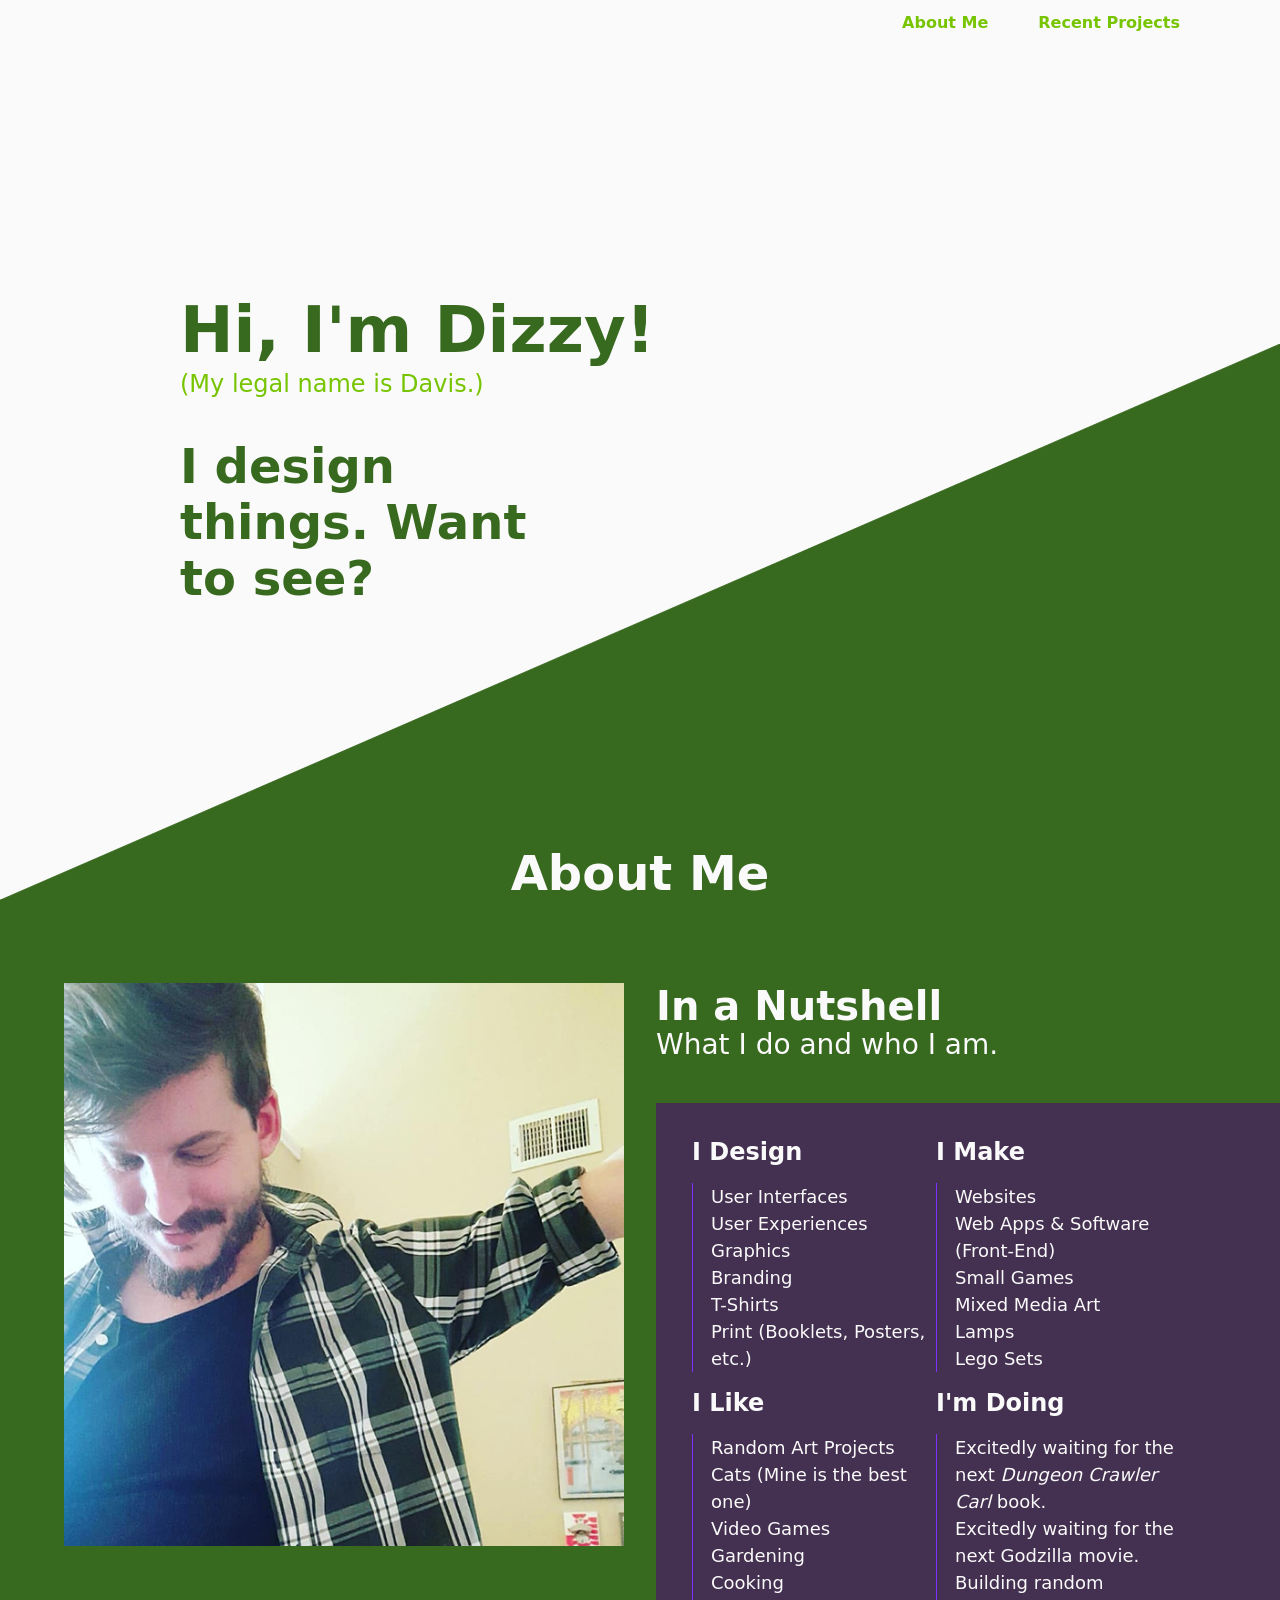
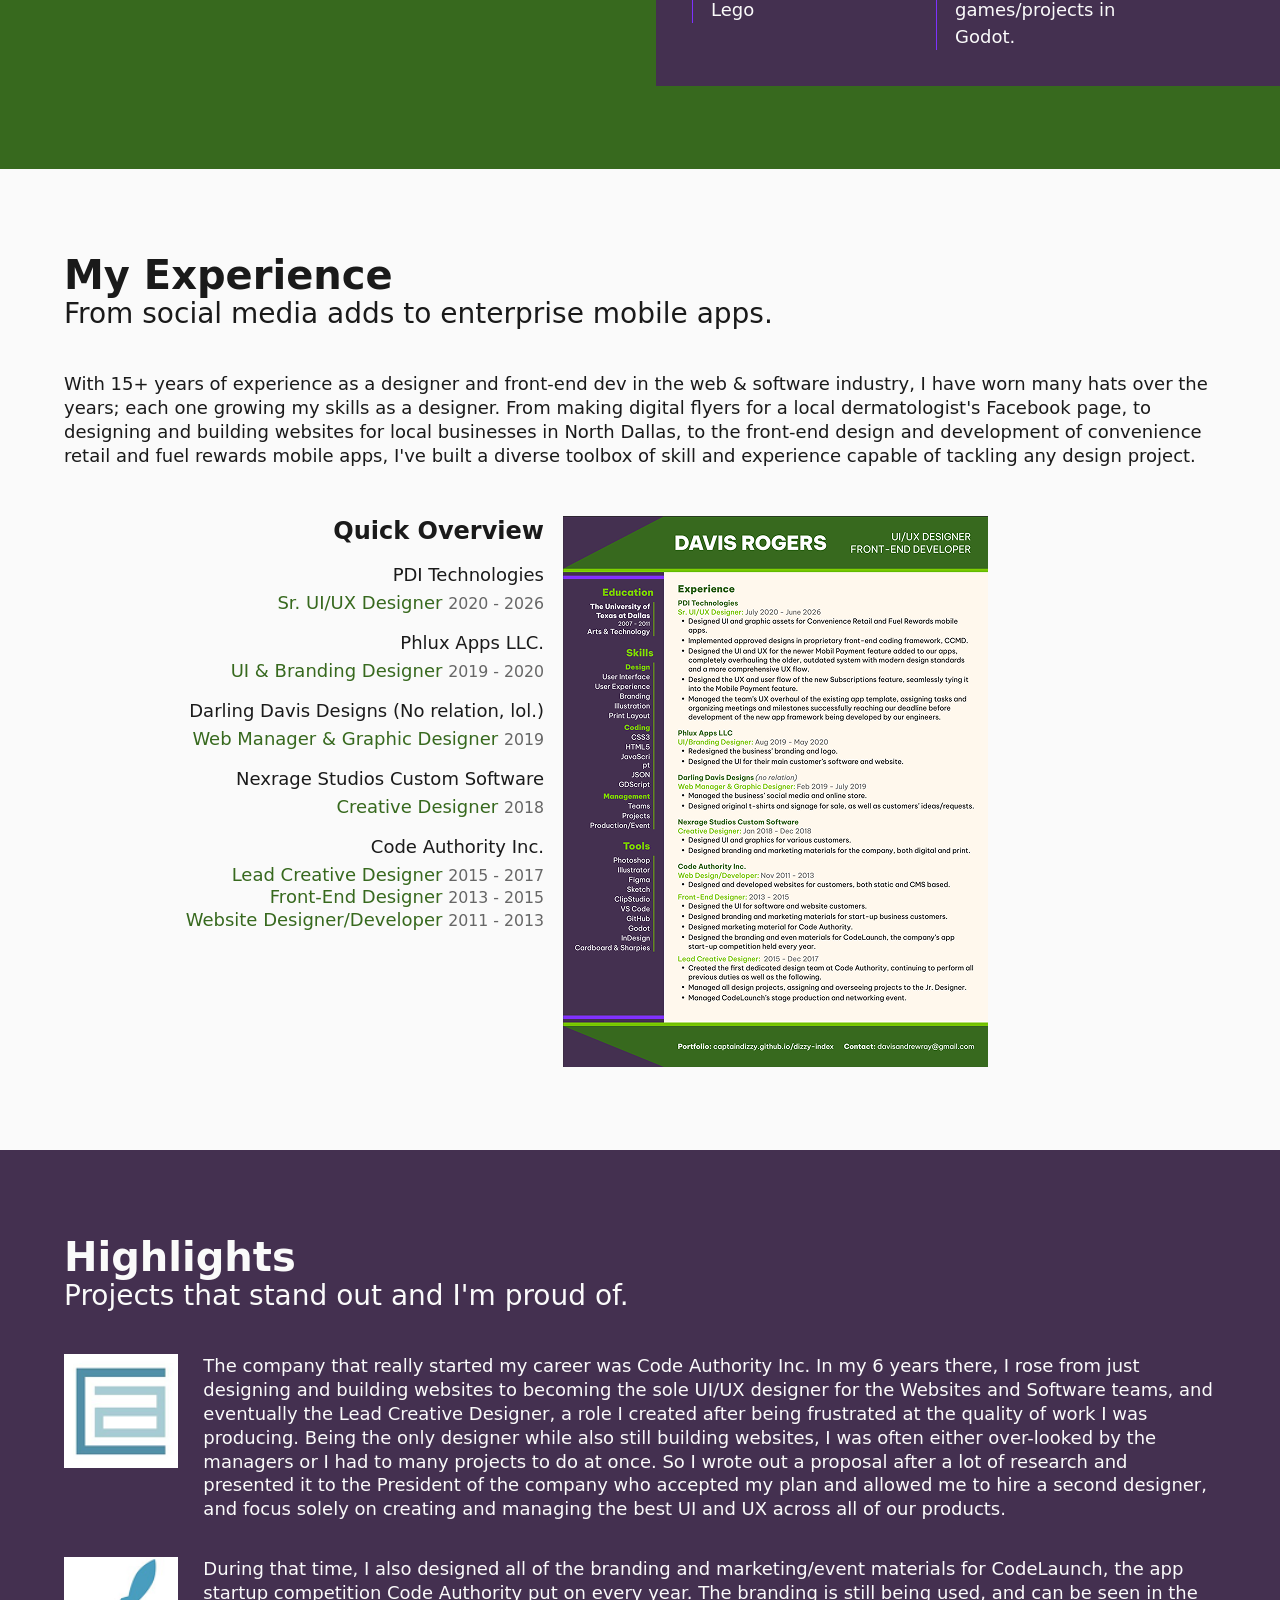
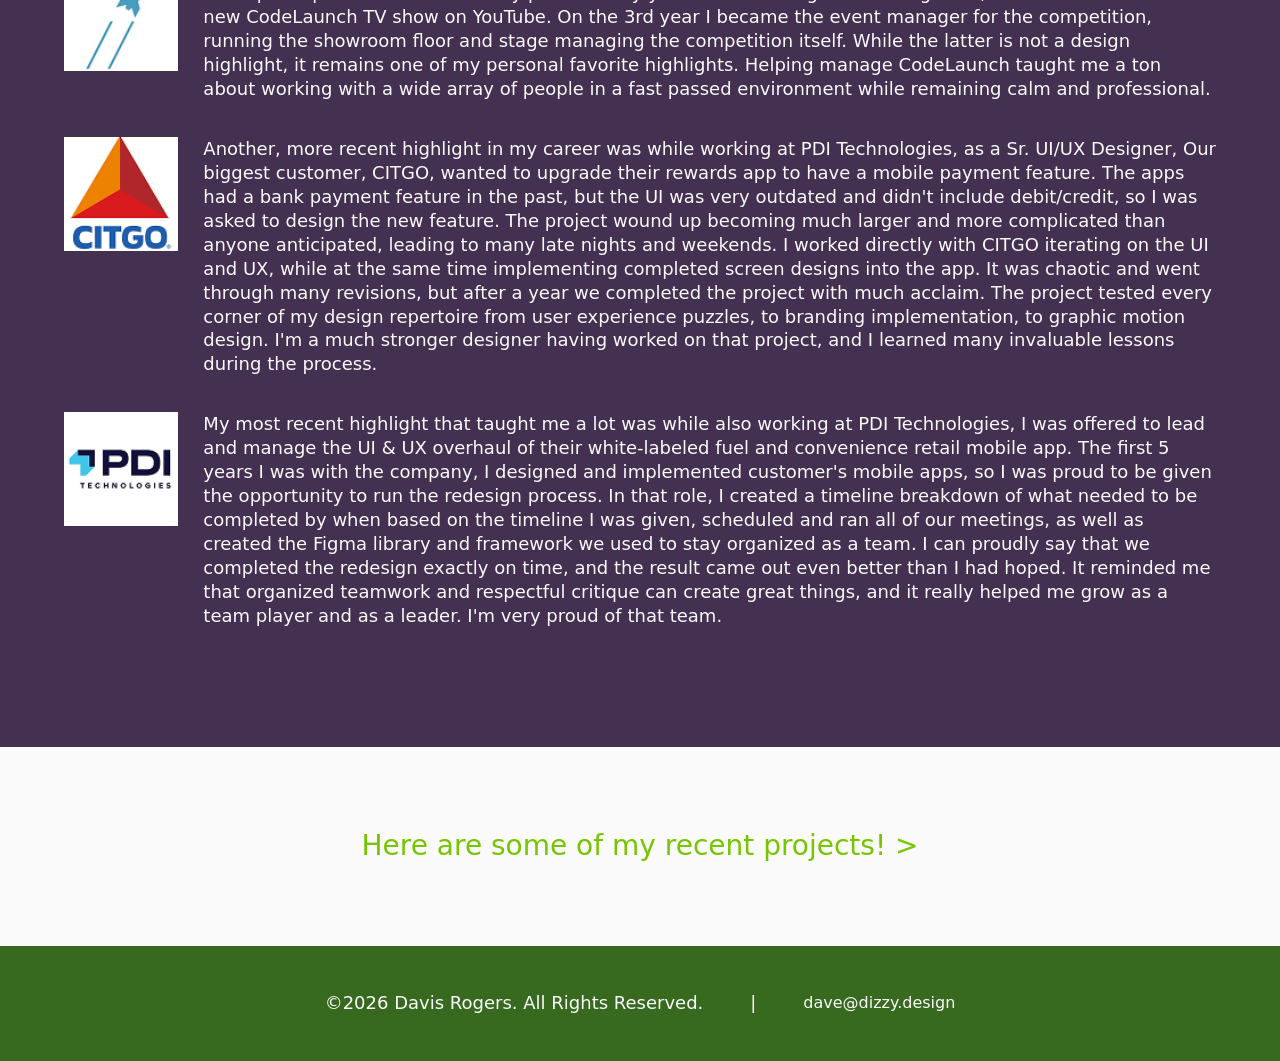
<file: index.html>
<!DOCTYPE html>
<html lang="en">
  <head>
    <meta charset="UTF-8" />
    <title>DizzyDesigns</title>
    <meta name="viewport" content="width=device-width,initial-scale=1" />
    <meta name="description" content="" />
    <link href="https://cdn.jsdelivr.net/npm/modern-normalize@v3.0.1/modern-normalize.min.css" rel="stylesheet" />
    <link rel="stylesheet" type="text/css" href="style.css" />
    <link rel="icon" href="favicon.png" />
    <link rel="preconnect" href="https://fonts.googleapis.com" />
    <link rel="preconnect" href="https://fonts.gstatic.com" crossorigin />
    <link
      href="https://fonts.googleapis.com/css2?family=Be+Vietnam+Pro:ital,wght@0,100;0,200;0,300;0,400;0,500;0,600;0,700;0,800;0,900;1,100;1,200;1,300;1,400;1,500;1,600;1,700;1,800;1,900&family=Press+Start+2P&display=swap"
      rel="stylesheet"
    />
  </head>
  <body>
    <div id="topMenu">
      <div class="menu-item"><a href="index.html">About Me</a></div>
      <div class="menu-item"><a href="projects.html">Recent Projects</a></div>
      <!--<div class="menu-item"><a href="">Art</a></div>-->
    </div>
    <div id="mobileMenu">
      <div id="menu-btn">
        <span>≡</span>
      </div>
      <div class="full-menu closed">
        <div class="menu-item"><a href="index.html">About Me</a></div>
        <div class="menu-item"><a href="projects.html">Recent Projects</a></div>
        <!--<div class="menu-item"><a href="">Art</a></div>-->
      </div>
    </div>
    <div id="contentWrapper">
      <div id="hero">
        <div id="greeting" class="anim slide-right">
          <h1 class="title">Hi, I'm Dizzy!</h1>
          <span class="title-note">(My legal name is Davis.)</span>
          <h2 class="subtitle">I design things. Want to see?</h2>
        </div>
        <div id="heroAngle" class="anim slide-up">
          <svg viewBox="0 0 1905 568" preserveAspectRatio="none" xmlns="http://www.w3.org/2000/svg">
            <polygon points="1905,0 1905,568 0,568" />
          </svg>
        </div>

      </div>
      <div id="contentBody" class="width-wrapper">
        <h1 class="title white-text center-text">About Me</h1>

        <section class="flex-row reverse">
          <div class="half bio-pic anim fade-in">
            <img src="img\dizzy-pic.png" alt="Davis Rogers Bio Image" />
          </div>
          <div class="half">
            <h2 class="section-title">In a Nutshell</h2>
            <h3 class="section-subtitle">What I do and who I am.</h3>
            <div id="nutshellList">
              <div class="list-block anim slide-left">
                <h3 class="list-title">I Design</h3>
                <ul>
                  <li>User Interfaces</li>
                  <li>User Experiences</li>
                  <li>Graphics</li>
                  <li>Branding</li>
                  <li>T-Shirts</li>
                  <li>Print (Booklets, Posters, etc.)</li>
                </ul>
              </div>
              <div class="list-block anim slide-left">
                <h3 class="list-title">I Make</h3>
                <ul>
                  <li>Websites</li>
                  <li>Web Apps & Software (Front-End)</li>
                  <li>Small Games</li>
                  <li>Mixed Media Art</li>
                  <li>Lamps</li>
                  <li>Lego Sets</li>
                </ul>
              </div>
              <div class="list-block anim slide-left">
                <h3 class="list-title">I Like</h3>
                <ul>
                  <li>Random Art Projects</li>
                  <li>Cats (Mine is the best one)</li>
                  <li>Video Games</li>
                  <li>Gardening</li>
                  <li>Cooking</li>
                  <li>Lego</li>
                </ul>
              </div>
              <div class="list-block anim slide-left">
                <h3 class="list-title">I'm Doing</h3>
                <ul>
                  <li>Excitedly waiting for the next <i>Dungeon Crawler Carl</i> book.</li>
                  <li>Excitedly waiting for the next Godzilla movie.</li>
                  <li>Building random games/projects in Godot.</li>
                </ul>
              </div>
            </div>
          </div>
        </section>

        <section class="alt">
            <h2 class="section-title">My Experience</h2>
            <h3 class="section-subtitle">From social media adds to enterprise mobile apps.</h3>
            <p>With 15+ years of experience as a designer and front-end dev in the web & software industry, I have worn many hats over the years; each one growing my skills as a designer. From making digital flyers for a local dermatologist's Facebook page, to designing and building websites for local businesses in North Dallas, to the front-end design and development of convenience retail and fuel rewards mobile apps, I've built a diverse toolbox of skill and experience capable of tackling any design project.</p>
            <div id="resumeExperience">
              <div class="summary half anim fade-right">
                <h3>Quick Overview</h3>
                <p class="company-name">PDI Technologies</p>
                <p class="position-date">Sr. UI/UX Designer <span>2020 - 2026</span></p>
                <p class="company-name">Phlux Apps LLC.</p>
                <p class="position-date">UI & Branding Designer <span>2019 - 2020</span></p>
                <p class="company-name">Darling Davis Designs <span>(No relation, lol.)</span></p>
                <p class="position-date">Web Manager & Graphic Designer <span>2019</span></p>
                <p class="company-name">Nexrage Studios Custom Software</p>
                <p class="position-date">Creative Designer <span>2018</span></p>
                <p class="company-name">Code Authority Inc.</p>
                <p class="position-date">Lead Creative Designer <span>2015 - 2017</span></p>
                <p class="position-date">Front-End Designer <span>2013 - 2015</span></p>
                <p class="position-date">Website Designer/Developer <span>2011 - 2013</span></p>
              </div>
              <div id="resumeThumb" class="half anim fade-left">
                <a class="overlay-wrapper" href="davis_rogers_resume_2026.pdf" target="_blank">
                  <img src="img\resume\resume-thumb.png" />
                </a>
              </div>
            </div>
        </section>

        <section class="flex-col secondary-bg">
          <div class="full">
            <h2 class="section-title">Highlights</h2>
            <h3 class="section-subtitle">Projects that stand out and I'm proud of.</h3>
          </div>
          <div class="highlight full anim fade-in">
            <div class="img-wrapper">
              <img src="img\logo-thumbs\ca-logo.png" alt="" />
            </div>
            <div class="highlight-blurb">
              <p>The company that really started my career was Code Authority Inc. In my 6 years there, I rose from just designing and building websites to becoming the sole UI/UX designer for the Websites and Software teams, and eventually the Lead Creative Designer, a role I created after being frustrated at the quality of work I was producing. Being the only designer while also still building websites, I was often either over-looked by the managers or I had to many projects to do at once. So I wrote out a proposal after a lot of research and presented it to the President of the company who accepted my plan and allowed me to hire a second designer, and focus solely on creating and managing the best UI and UX across all of our products.</p>
            </div>
          </div>
          <div class="highlight full anim fade-in">
            <div class="img-wrapper">
              <img src="img\logo-thumbs\cl-logo.png" alt="" />
            </div>
            <div class="highlight-blurb">
              <p>During that time, I also designed all of the branding and marketing/event materials for CodeLaunch, the app startup competition Code Authority put on every year. The branding is still being used, and can be seen in the new CodeLaunch TV show on YouTube. On the 3rd year I became the event manager for the competition, running the showroom floor and stage managing the competition itself. While the latter is not a design highlight, it remains one of my personal favorite highlights. Helping manage CodeLaunch taught me a ton about working with a wide array of people in a fast passed environment while remaining calm and professional.</p>
            </div>
          </div>
          <div class="highlight full anim fade-in">
            <div class="img-wrapper">
              <img src="img\logo-thumbs\citgo-logo.png" alt="" />
            </div>
            <div class="highlight-blurb">
              <p>Another, more recent highlight in my career was while working at PDI Technologies, as a Sr. UI/UX Designer, Our biggest customer, CITGO, wanted to upgrade their rewards app to have a mobile payment feature. The apps had a bank payment feature in the past, but the UI was very outdated and didn't include debit/credit, so I was asked to design the new feature. The project wound up becoming much larger and more complicated than anyone anticipated, leading to many late nights and weekends. I worked directly with CITGO iterating on the UI and UX, while at the same time implementing completed screen designs into the app. It was chaotic and went through many revisions, but after a year we completed the project with much acclaim. The project tested every corner of my design repertoire from user experience puzzles, to branding implementation, to graphic motion design. I'm a much stronger designer having worked on that project, and I learned many invaluable lessons during the process.</p>
            </div>
          </div>
          <div class="highlight full anim fade-in">
            <div class="img-wrapper">
              <img src="img\logo-thumbs\pdi-logo.png" alt="" />
            </div>
            <div class="highlight-blurb">
              <p>My most recent highlight that taught me a lot was while also working at PDI Technologies, I was offered to lead and manage the UI & UX overhaul of their white-labeled fuel and convenience retail mobile app. The first 5 years I was with the company, I designed and implemented customer's mobile apps, so I was proud to be given the opportunity to run the redesign process. In that role, I created a timeline breakdown of what needed to be completed by when based on the timeline I was given, scheduled and ran all of our meetings, as well as created the Figma library and framework we used to stay organized as a team. I can proudly say that we completed the redesign exactly on time, and the result came out even better than I had hoped. It reminded me that organized teamwork and respectful critique can create great things, and it really helped me grow as a team player and as a leader. I'm very proud of that team.</p>
            </div>
          </div>
        </section>

        <a class="view-more" href="projects.html">Here are some of my recent projects! ></a>
      </div>
      <footer>
        <div class="left">
          <p class="copyright">©2026 Davis Rogers. All Rights Reserved.</p>
        </div>
        <div class="mid">
          <p class="bar">|</p>
        </div>
        <div class="right">
          <a class="email" href="mailto:dave@dizzy.design">dave@dizzy.design</a>
        </div>
      </footer>
      </div>
    </div>
    <script src="scripts.js"></script>
  </body>
</html>
</file>
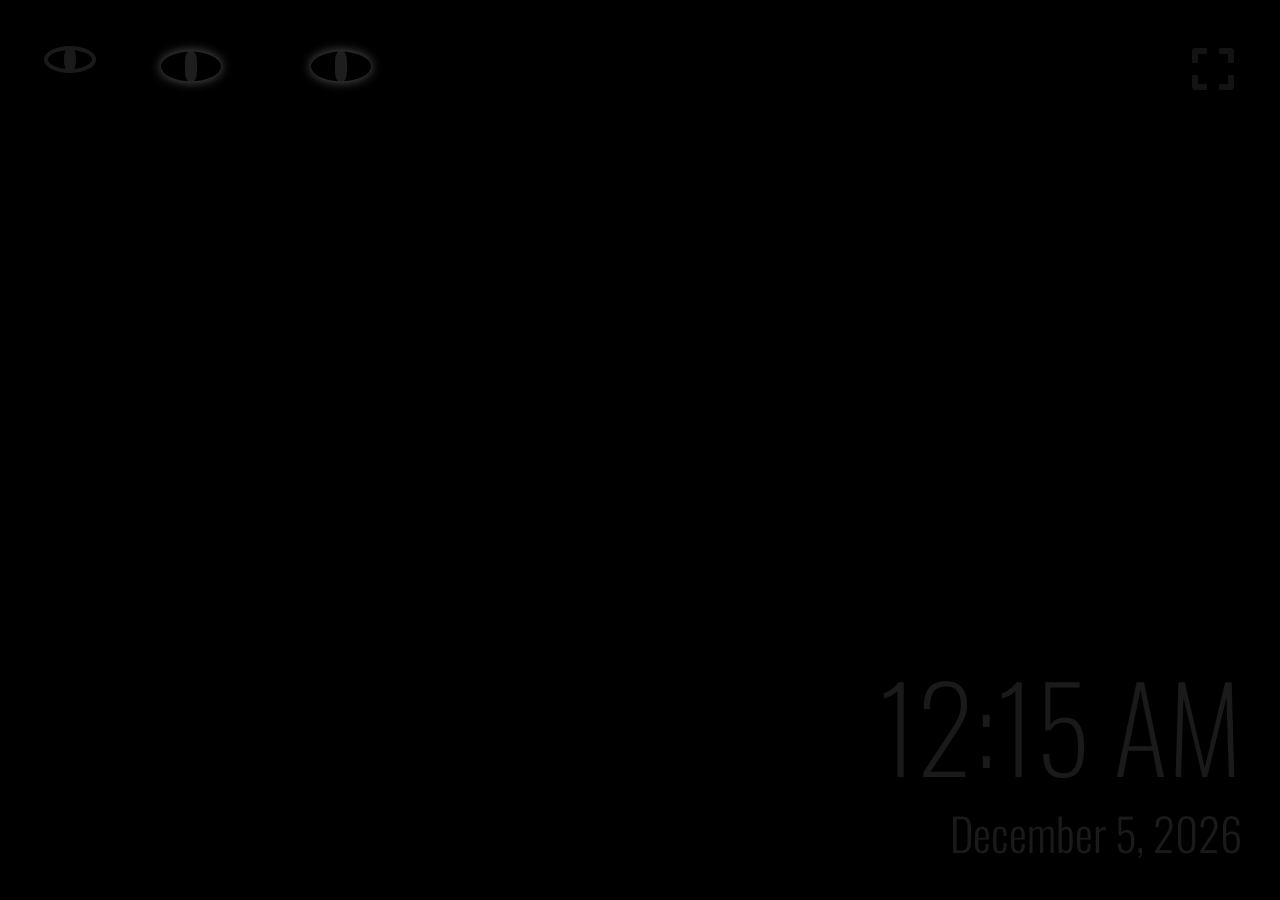
<file: night-screen/index.html>
<!DOCTYPE html>
<html>
  <head>
    <meta charset="utf-8" />
    <title>Night-Time Browser</title>
    <meta name="description" content="It's night-time for this ol' browser tab. Let's let it sleep." />
    <meta name="viewport" content="width=device-width, initial-scale=1, shrink-to-fit=no" />
    <link href="https://fonts.googleapis.com/css?family=Oswald:200,300,400,700&display=swap" rel="stylesheet" />
    <link rel="stylesheet" href="css/normalize.css" />
    <link rel="stylesheet" href="css/style.css" />
  </head>
  <body>
    <button id="eyes-on-btn" class="toggle-btn toggle-eyes-btn active" type="button"><img src="eye-on.svg" /></button>
    <button id="eyes-off-btn" class="toggle-btn toggle-eyes-btn" type="button"><img src="eye-off.svg" /></button>
    <button id="open-fullscreen-btn" class="toggle-btn active" type="button"><img src="fullscreen.png" /></button>
    //**Make a opacity gauge**//
    <button id="close-fullscreen-btn" class="toggle-btn" type="button">
      <span class="fullscreen-intro fade">Press ESC or click anywhere to exit fullscreen.</span>
    </button>

    <span id="clock">&nbsp;</span>
    <span id="date">&nbsp;</span>
    <span id="eye-left" class="eyes">&nbsp;</span>
    <span id="eye-right" class="eyes">&nbsp;</span>

    <script src="js/jquery-3.3.1.min.js"></script>
    <!--This must be declared before other scripts-->
    <script src="js/scripts.js"></script>
    <script src="js/clock.js"></script>
  </body>
</html>
</file>
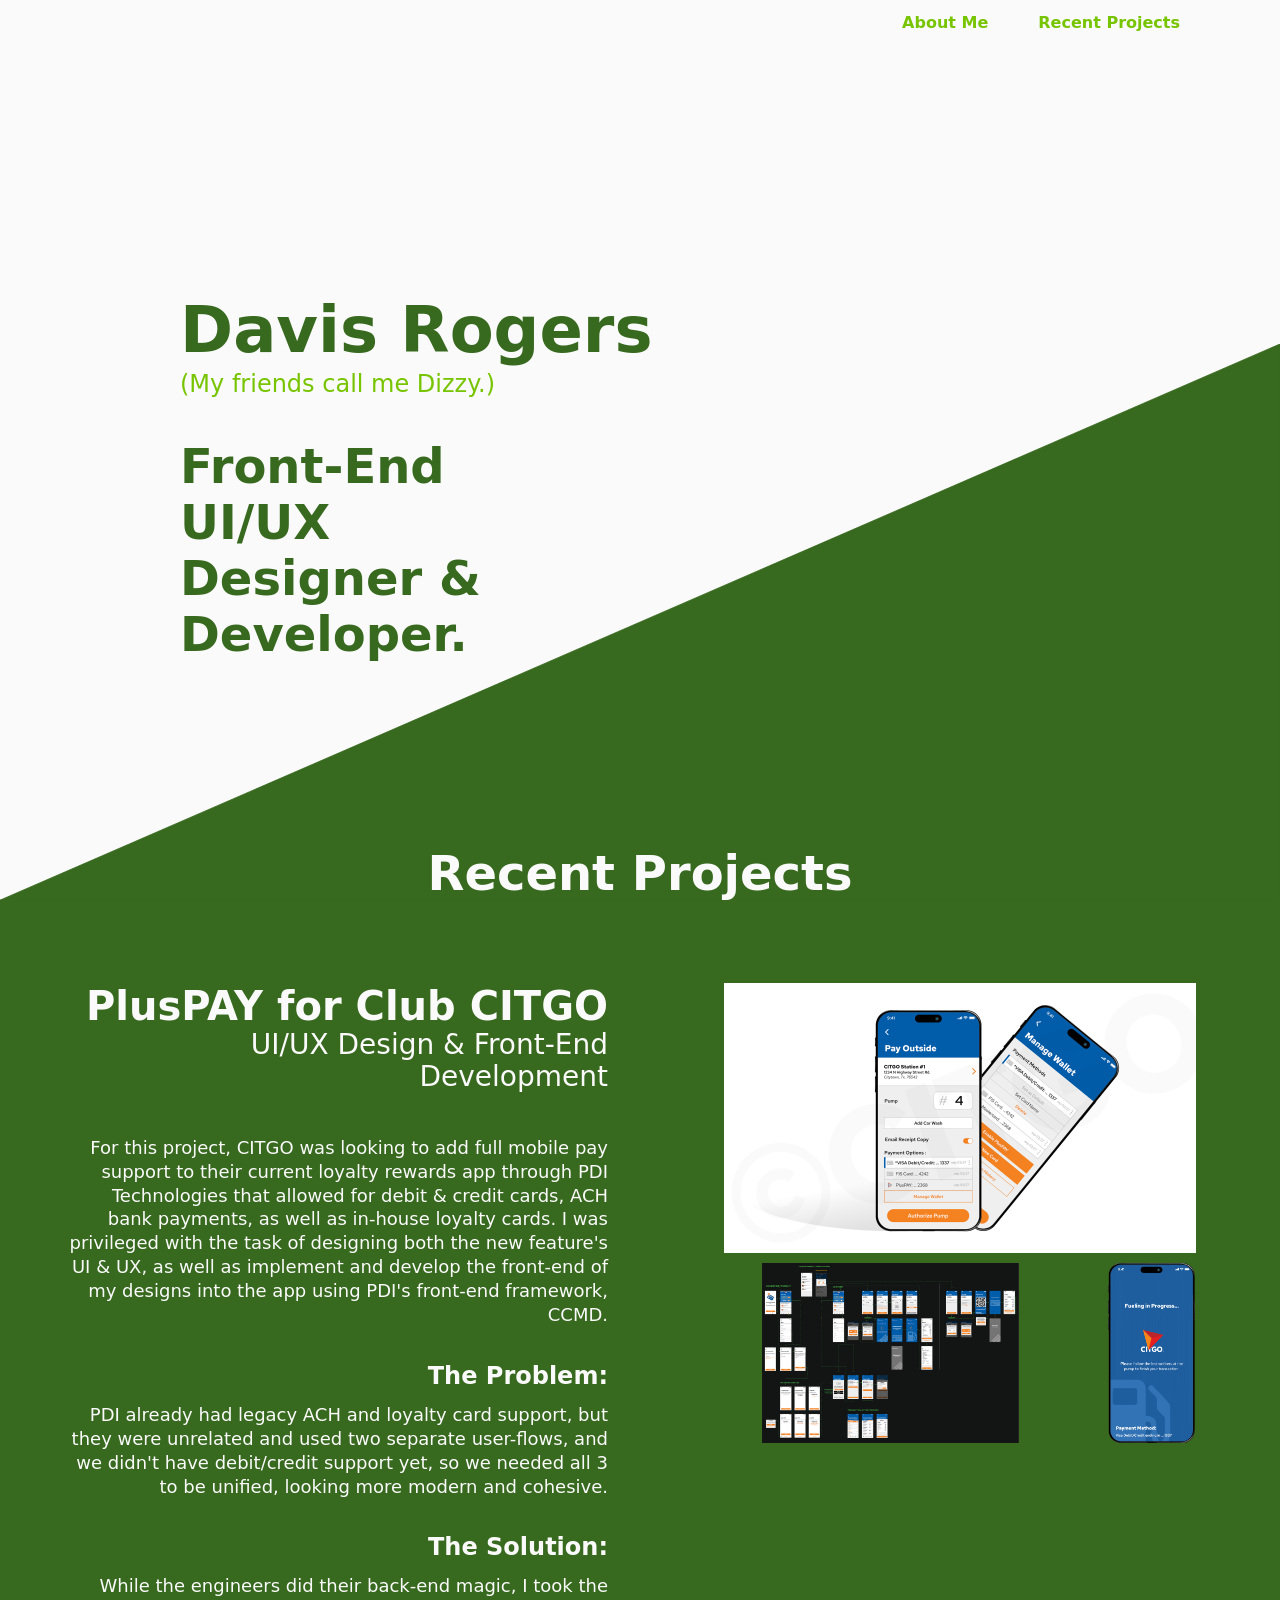
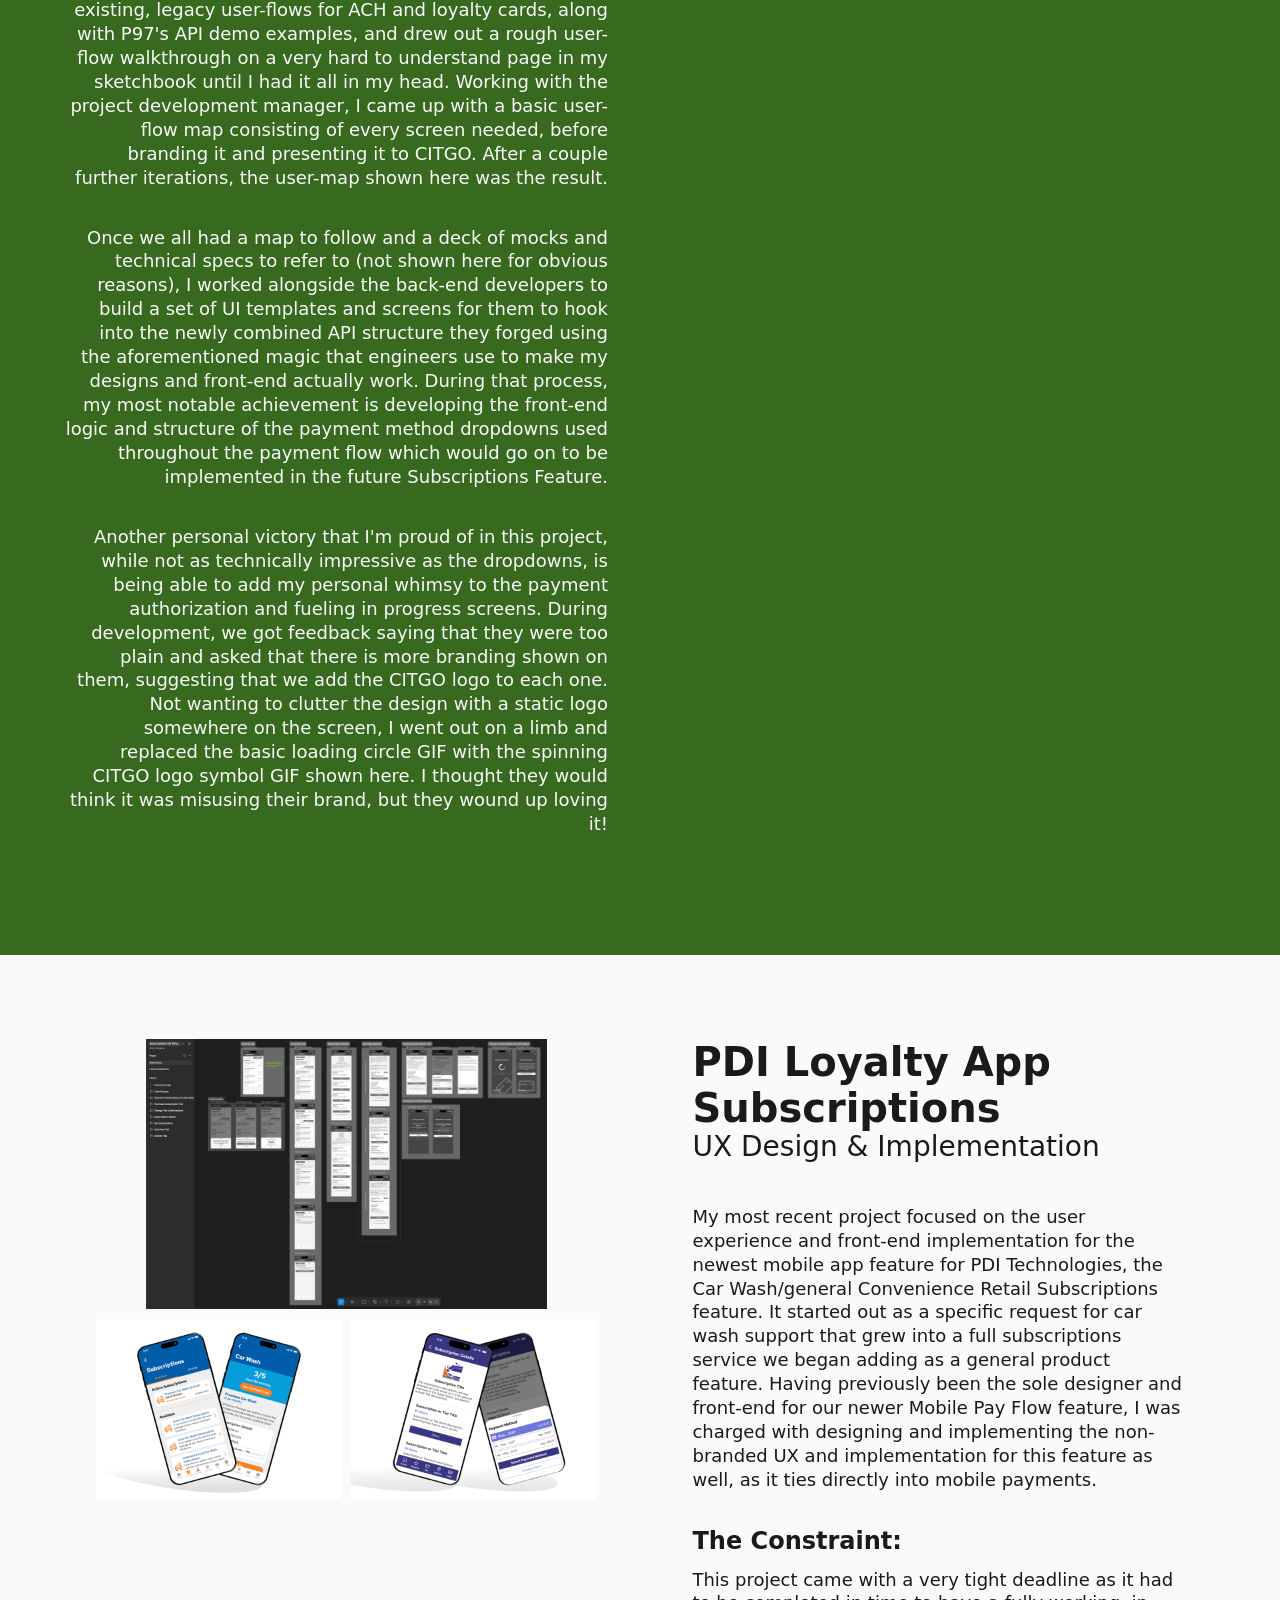
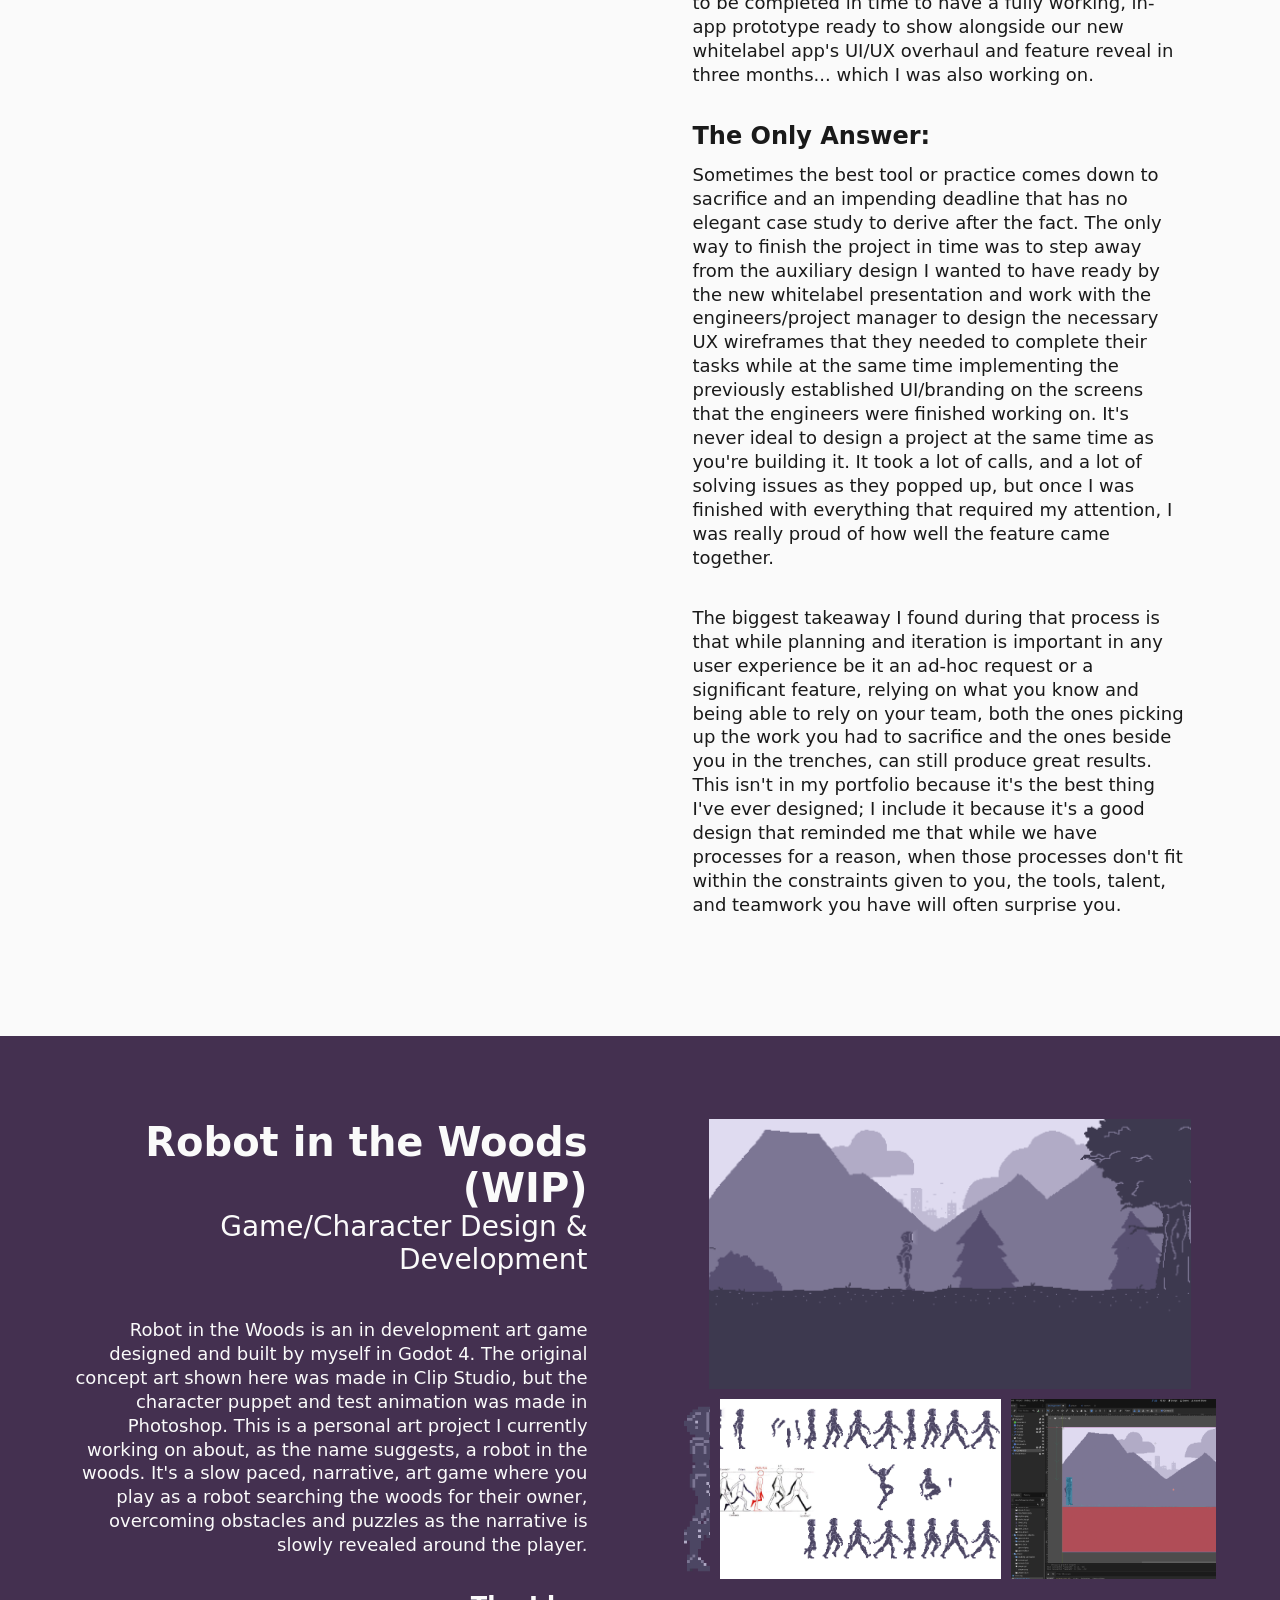
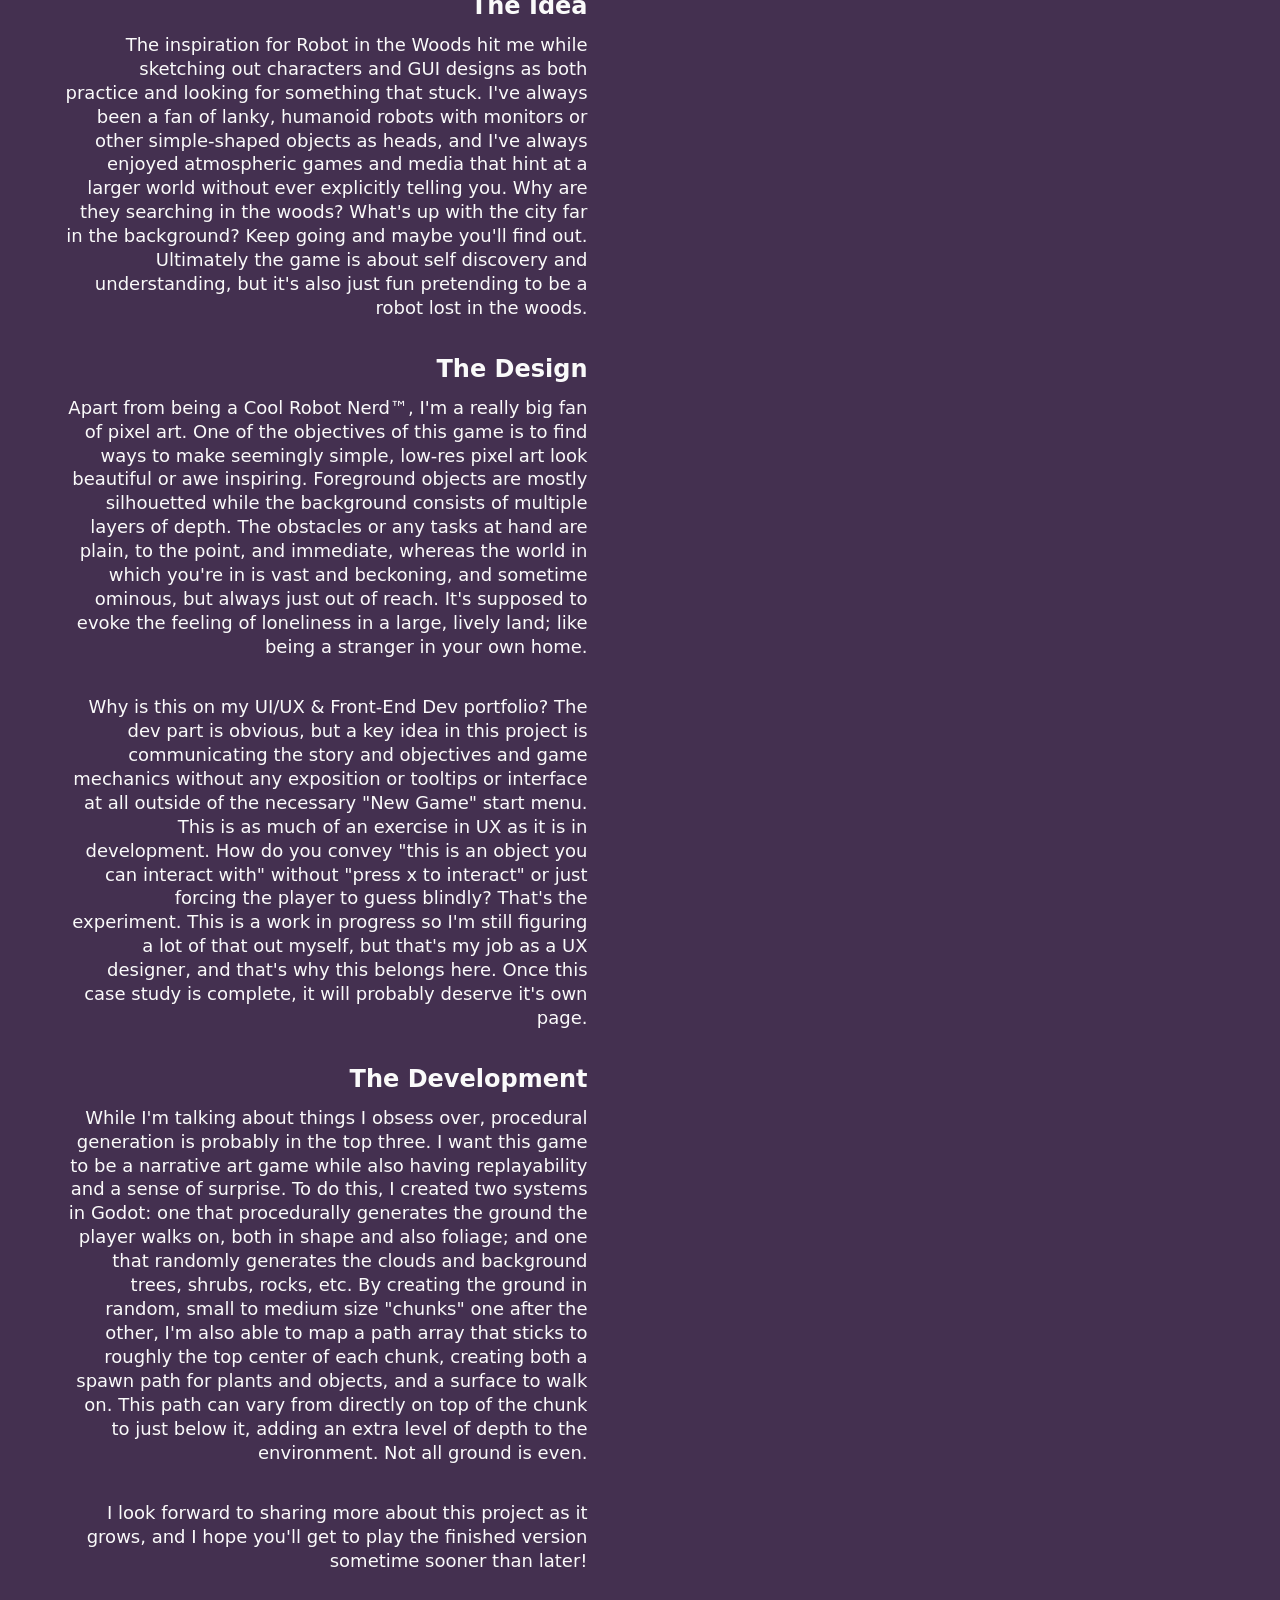
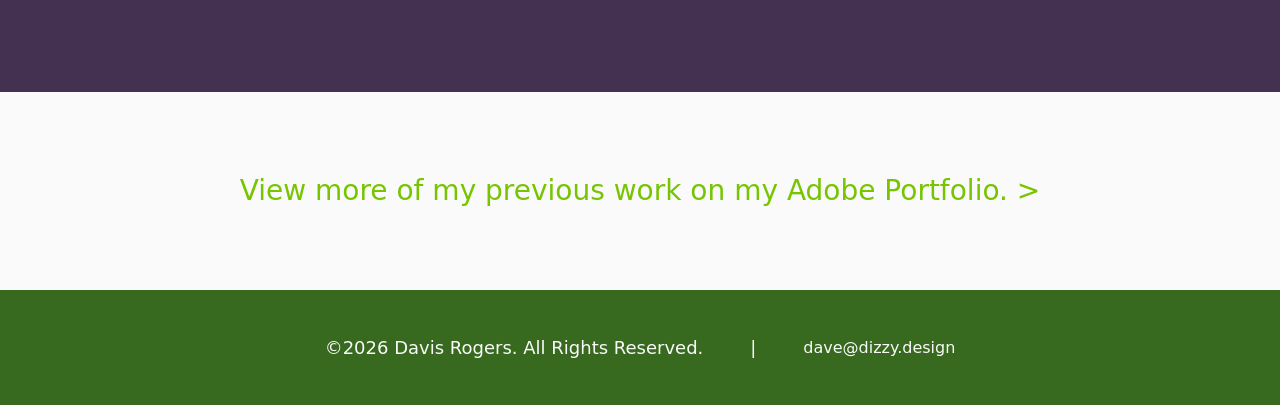
<file: projects.html>
<!DOCTYPE html>
<html lang="en">
  <head>
    <meta charset="UTF-8" />
    <title>DizzyDesigns</title>
    <meta name="viewport" content="width=device-width,initial-scale=1" />
    <meta name="description" content="" />
    <link href="https://cdn.jsdelivr.net/npm/modern-normalize@v3.0.1/modern-normalize.min.css" rel="stylesheet" />
    <link rel="stylesheet" type="text/css" href="style.css" />
    <link rel="icon" href="favicon.png" />
    <link rel="preconnect" href="https://fonts.googleapis.com" />
    <link rel="preconnect" href="https://fonts.gstatic.com" crossorigin />
    <link
      href="https://fonts.googleapis.com/css2?family=Be+Vietnam+Pro:ital,wght@0,100;0,200;0,300;0,400;0,500;0,600;0,700;0,800;0,900;1,100;1,200;1,300;1,400;1,500;1,600;1,700;1,800;1,900&family=Press+Start+2P&display=swap"
      rel="stylesheet"
    />
  </head>
  <body>
    <div id="topMenu">
      <div class="menu-item"><a href="index.html">About Me</a></div>
      <div class="menu-item"><a href="projects.html">Recent Projects</a></div>
      <!--<div class="menu-item"><a href="">Art</a></div>-->
    </div>
    <div id="mobileMenu">
      <div id="menu-btn">
        <span>≡</span>
      </div>
      <div class="full-menu closed">
        <div class="menu-item"><a href="index.html">About Me</a></div>
        <div class="menu-item"><a href="projects.html">Recent Projects</a></div>
        <!--<div class="menu-item"><a href="">Art</a></div>-->
      </div>
    </div>
    <div id="contentWrapper">
      <div id="hero">
        <div id="greeting" class="anim slide-right">
          <h1 class="title">Davis Rogers</h1>
          <span class="title-note">(My friends call me Dizzy.)</span>
          <h2 class="subtitle">Front-End UI/UX Designer & Developer.</h2>
        </div>
        <div id="heroAngle" class="anim slide-up">
          <svg viewBox="0 0 1905 568" preserveAspectRatio="none" xmlns="http://www.w3.org/2000/svg">
            <polygon points="1905,0 1905,568 0,568" />
          </svg>
        </div>

      </div>
      <div id="contentBody" class="width-wrapper">
        <h1 class="title white-text center-text">Recent Projects</h1>

        <section class="flex-row reverse">
          <div class="info">
            <h2 class="section-title">PlusPAY for Club CITGO</h2>
            <h3 class="section-subtitle">UI/UX Design & Front-End Development</h3>
            <p>For this project, CITGO was looking to add full mobile pay support to their current loyalty rewards app through PDI Technologies that allowed for debit & credit cards, ACH bank payments, as well as in-house loyalty cards. I was privileged with the task of designing both the new feature's UI & UX, as well as implement and develop the front-end of my designs into the app using PDI's front-end framework, CCMD.</p>
            <h3>The Problem:</h3>
            <p>PDI already had legacy ACH and loyalty card support, but they were unrelated and used two separate user-flows, and we didn't have debit/credit support yet, so we needed all 3 to be unified, looking more modern and cohesive.</p>
            <h3>The Solution:</h3>
            <p>While the engineers did their back-end magic, I took the existing, legacy user-flows for ACH and loyalty cards, along with P97's API demo examples, and drew out a rough user-flow walkthrough on a very hard to understand page in my sketchbook until I had it all in my head. Working with the project development manager, I came up with a basic user-flow map consisting of every screen needed, before branding it and presenting it to CITGO. After a couple further iterations, the user-map shown here was the result.</p>
            <p>Once we all had a map to follow and a deck of mocks and technical specs to refer to (not shown here for obvious reasons), I worked alongside the back-end developers to build a set of UI templates and screens for them to hook into the newly combined API structure they forged using the aforementioned magic that engineers use to make my designs and front-end actually work. During that process, my most notable achievement is developing the front-end logic and structure of the payment method dropdowns used throughout the payment flow which would go on to be implemented in the future Subscriptions Feature.</p>
            <p>Another personal victory that I'm proud of in this project, while not as technically impressive as the dropdowns, is being able to add my personal whimsy to the payment authorization and fueling in progress screens. During development, we got feedback saying that they were too plain and asked that there is more branding shown on them, suggesting that we add the CITGO logo to each one. Not wanting to clutter the design with a static logo somewhere on the screen, I went out on a limb and replaced the basic loading circle GIF with the spinning CITGO logo symbol GIF shown here. I thought they would think it was misusing their brand, but they wound up loving it!</p>
          </div>
          <div class="preview">
            <div class="main-image">
              <img src="img\citgo\mobile-pay-showcase-image_web.png" alt="Club CITGO PlusPAY mobile pay and wallet preview" \>
            </div>
            <div class="side">
              <div class="secondary-image">
                <img src="img\citgo\mobile-pay-workflow_web.png" alt="Club CITGO PlusPAY mobile pay and wallet user-map preview" \>
              </div>
              <div class="secondary-image">
                <img src="img\citgo\phone-gif-loading-logo_web.gif" alt="Club CITGO PlusPAY Fueling in Progress screen preview" \>
              </div>
            </div>
          </div>
        </section>

        <section class="flex-row reverse alt">
          <div class="info">
            <h2 class="section-title">PDI Loyalty App Subscriptions</h2>
            <h3 class="section-subtitle">UX Design & Implementation</h3>
            <p>My most recent project focused on the user experience and front-end implementation for the newest mobile app feature for PDI Technologies, the Car Wash/general Convenience Retail Subscriptions feature. It started out as a specific request for car wash support that grew into a full subscriptions service we began adding as a general product feature. Having previously been the sole designer and front-end for our newer Mobile Pay Flow feature, I was charged with designing and implementing the non-branded UX and implementation for this feature as well, as it ties directly into mobile payments.</p>
            <h3>The Constraint:</h3>
            <p>This project came with a very tight deadline as it had to be completed in time to have a fully working, in-app prototype ready to show alongside our new whitelabel app's UI/UX overhaul and feature reveal in three months... which I was also working on.</p>
            <h3>The Only Answer:</h3>
            <p>Sometimes the best tool or practice comes down to sacrifice and an impending deadline that has no elegant case study to derive after the fact. The only way to finish the project in time was to step away from the auxiliary design I wanted to have ready by the new whitelabel presentation and work with the engineers/project manager to design the necessary UX wireframes that they needed to complete their tasks while at the same time implementing the previously established UI/branding on the screens that the engineers were finished working on. It's never ideal to design a project at the same time as you're building it. It took a lot of calls, and a lot of solving issues as they popped up, but once I was finished with everything that required my attention, I was really proud of how well the feature came together.</p>
            <p>The biggest takeaway I found during that process is that while planning and iteration is important in any user experience be it an ad-hoc request or a significant feature, relying on what you know and being able to rely on your team, both the ones picking up the work you had to sacrifice and the ones beside you in the trenches, can still produce great results. This isn't in my portfolio because it's the best thing I've ever designed; I include it because it's a good design that reminded me that while we have processes for a reason, when those processes don't fit within the constraints given to you, the tools, talent, and teamwork you have will often surprise you.</p>
          </div>
          <div class="preview">
            <div class="main-image">
                <img src="img\subscriptions\ux-screen-flow-preview.png" alt="" \>
              </div>
            <div class="side">
              <div class="secondary-image">
                <img src="img\subscriptions\subscriptions-citgo-branded-showcase_web.png" alt="" \>
              </div>
              <div class="secondary-image">
                <img src="img\subscriptions\subscriptions-nozzl-branded-showcase_web.png" alt="" \>
              </div>
            </div>
          </div>
        </section>

        <section class="flex-row reverse secondary-bg">
          <div class="info white-text">
            <h2 class="section-title">Robot in the Woods (WIP)</h2>
            <h3 class="section-subtitle">Game/Character Design & Development</h3>
            <p>Robot in the Woods is an in development art game designed and built by myself in Godot 4. The original concept art shown here was made in Clip Studio, but the character puppet and test animation was made in Photoshop. This is a personal art project I currently working on about, as the name suggests, a robot in the woods. It's a slow paced, narrative, art game where you play as a robot searching the woods for their owner, overcoming obstacles and puzzles as the narrative is slowly revealed around the player.</p>
            <h3>The Idea</h3>
            <p>The inspiration for Robot in the Woods hit me while sketching out characters and GUI designs as both practice and looking for something that stuck. I've always been a fan of lanky, humanoid robots with monitors or other simple-shaped objects as heads, and I've always enjoyed atmospheric games and media that hint at a larger world without ever explicitly telling you. Why are they searching in the woods? What's up with the city far in the background? Keep going and maybe you'll find out. Ultimately the game is about self discovery and understanding, but it's also just fun pretending to be a robot lost in the woods.</p>
            <h3>The Design</h3>
            <p>Apart from being a Cool Robot Nerd™, I'm a really big fan of pixel art. One of the objectives of this game is to find ways to make seemingly simple, low-res pixel art look beautiful or awe inspiring. Foreground objects are mostly silhouetted while the background consists of multiple layers of depth. The obstacles or any tasks at hand are plain, to the point, and immediate, whereas the world in which you're in is vast and beckoning, and sometime ominous, but always just out of reach. It's supposed to evoke the feeling of loneliness in a large, lively land; like being a stranger in your own home.</p>
            <p>Why is this on my UI/UX & Front-End Dev portfolio? The dev part is obvious, but a key idea in this project is communicating the story and objectives and game mechanics without any exposition or tooltips or interface at all outside of the necessary "New Game" start menu. This is as much of an exercise in UX as it is in development. How do you convey "this is an object you can interact with" without "press x to interact" or just forcing the player to guess blindly? That's the experiment. This is a work in progress so I'm still figuring a lot of that out myself, but that's my job as a UX designer, and that's why this belongs here. Once this case study is complete, it will probably deserve it's own page.</p>
            <h3>The Development</h3>
            <p>While I'm talking about things I obsess over, procedural generation is probably in the top three. I want this game to be a narrative art game while also having replayability and a sense of surprise. To do this, I created two systems in Godot: one that procedurally generates the ground the player walks on, both in shape and also foliage; and one that randomly generates the clouds and background trees, shrubs, rocks, etc. By creating the ground in random, small to medium size "chunks" one after the other, I'm also able to map a path array that sticks to roughly the top center of each chunk, creating both a spawn path for plants and objects, and a surface to walk on. This path can vary from directly on top of the chunk to just below it, adding an extra level of depth to the environment. Not all ground is even.</p>
            <p>I look forward to sharing more about this project as it grows, and I hope you'll get to play the finished version sometime sooner than later!</p>
          </div>
          <div class="preview">
            <div class="main-image">
              <img src="img\robot\consept-art-mock.png" alt="">
            </div>
            <div class="side">
              <div class="secondary-image">
                <img src="img\robot\walk-animation.gif" alt="">
              </div>
              <div class="secondary-image">
                <img src="img\robot\character-animation-breakdown.png" alt="">
              </div>
              <div class="secondary-image">
                <img src="img\robot\development-peek.png" alt="">
              </div>
            </div>
          </div>
        </section>

        <a class="view-more" href="https://dizzydesigns.myportfolio.com/" target="_blank">View more of my previous work on my Adobe Portfolio. ></a>
      </div>
      <footer>
        <div class="left">
          <p class="copyright">©2026 Davis Rogers. All Rights Reserved.</p>
        </div>
        <div class="mid">
          <p class="bar">|</p>
        </div>
        <div class="right">
          <a class="email" href="mailto:dave@dizzy.design">dave@dizzy.design</a>
        </div>
      </footer>
      </div>
    </div>
    <script src="scripts.js"></script>
  </body>
</html>
</file>
<file: style.css>
/*** VARIABLES ***/
:root {
  --theme-white: #fafafa;
  --theme-black: #1a1a1a;
  --theme-primary: #37691e;
  --theme-primary-light: #77c400;
  --theme-secondary: #443050;
  --theme-secondary-light: #7d31ff;
  --theme-accent: #ffaa00;
}

html {
  background-color: var(--theme-white);
  font-family: "Be Vietnam Pro", sans-serif !important;
  font-weight: 200;
  font-style: normal;
  color: var(--theme-black);
}
h1 {
  margin: 0;
}
h2 {
  margin: 0;
}
h3 {
  margin: 0 0 0.5em 0;
  font-size: 1.5em;
}
p {
  margin: 0 0 2em 0;
  font-size: 1.125em;
  line-height: 1.33em;
}
a {
  text-decoration: none;
}
a:hover {
  color: var(--theme-primary-light);
}

.flex-row {
  position: relative;
  display: flex;
  flex-direction: row;
  justify-content: space-between;
  align-items: flex-start;
}
.flex-col {
  position: relative;
  display: flex;
  flex-direction: column;
  justify-content: space-between;
  align-items: flex-start;
}
.full {
  display: block;
  width: 100%;
}
.half {
  display: inline-block;
  width: 49.5%;
}

#mobileMenu {
  display: none;
}
#topMenu {
  position: fixed;
  display: flex;
  height: 5vh;
  top: 0;
  right: 0;
  left: 0;
  padding: 0 100px;
  text-align: right;
  background-color: var(--theme-white);
  font-size: 1em;
  line-height: 0.75em;
  font-weight: 100;
  z-index: 10;
  align-items: center;
  justify-content: flex-end;
}
#topMenu .menu-item {
  display: inline-block;
  width: auto;
  margin: 50px 0 50px 50px;
}
#topMenu .menu-item a {
  display: inline-block;
  text-decoration: none;
  color: var(--theme-primary-light);
  font-weight: 600;
}
#topMenu .menu-item a:hover {
  text-decoration: none;
  color: var(--theme-secondary-light);
  font-weight: 600;
}

#contentWrapper {
  width: 100%;
  overflow: hidden;
}
.width-wrapper {
  margin: 0;
  max-width: 1440px;
  margin-left: auto;
  margin-right: auto;
}

#hero {
  position: relative;
  height: 66vh;
  margin-top: 34vh;
  text-align: Left;
  color: var(--theme-primary);
}
#greeting {
  margin-left: 20vh;
}
.title {
  font-size: 4em;
  font-weight: 600;
  margin: 0;
  line-height: 0.75em;
}
.title-note {
  display: inline-block;
  margin-top: 2.3vh;
  font-size: 1.5em;
  font-weight: 200;
  line-height: 0.75em;
  color: var(--theme-primary-light);
}
#hero .subtitle {
  margin-top: 4.63vh;
  font-size: 3em;
  font-weight: 600;
  line-height: 0.75em;
}
#heroAngle {
  position: absolute;
  bottom: 0;
  width: 100%;
  height: 61.8vh;
}
#heroAngle svg {
  position: relative;
  width: 100%;
  height: 100%;
  fill: var(--theme-primary);
  stroke: var(--theme-primary);
}

#contentBody .title {
  position: absolute;
  display: block;
  top: 95vh;
  left: 0;
  right: 0;
  font-size: 3em;
  align-self: center;
}

section {
  position: relative;
  padding: 9.25vh 0;
  background-color: var(--theme-primary);
  color: var(--theme-white);
}
section.alt {
  flex-direction: row-reverse;
  background-color: var(--theme-white);
  color: var(--theme-black);
}
section::before {
  content: "";
  position: absolute;
  display: block;
  background-color: var(--theme-primary);
  height: 100%;
  width: calc(100vw - 1440px);
  margin-left: calc((100vw - 1440px) * -1);
  margin-top: -9.25vh;
}
section::after {
  content: "";
  position: absolute;
  display: block;
  height: 100%;
  width: calc((100vw - 1440px) / 2);
  margin-left: 1440px;
  margin-top: -9.25vh;
  background-color: var(--theme-primary);
}
section.alt::before,
section.alt::after {
  display: none;
}
section.secondary-bg::before,
section.secondary-bg::after {
  background-color: var(--theme-secondary);
}
.info {
  display: block;
  width: 50%;
  padding-right: 2.5vw;
}
.info h2,
.info h3,
.info p {
  text-align: right;
}
.section-title {
  font-size: 2.5em;
}
.section-subtitle {
  font-weight: 200;
  font-size: 1.75em;
  margin-bottom: 1.5em;
}
.preview {
  display: flex;
  width: 49%;
  padding-left: 2.5vw;
  flex: 2;
  gap: 10px;
  justify-content: flex-start;
  flex-direction: column;
}
section.alt {
  flex-direction: row-reverse;
}
section.alt .info {
  padding-left: 2.5vw;
}
section.alt .info h2,
section.alt .info h3,
section.alt .info p {
  text-align: left;
}
section.alt .preview {
  padding-right: 2.5vw;
}
.preview .main-image {
  display: flex;
  width: 100%;
  height: 30vh;
  justify-content: center;
  overflow: hidden;
}
.preview .side {
  display: flex;
  width: 100%;
  height: 20vh;
  gap: 10px;
  vertical-align: top;
  justify-content: center;
  flex-direction: row;
}
.side .secondary-image {
  display: flex;
  justify-content: center;
  overflow: hidden;
}

#contentBody .view-more {
  display: block;
  margin: 9.25vh 0;
  text-align: center;
  text-decoration: none;
  font-size: 1.75em;
  font-weight: 500;
  color: var(--theme-primary-light);
}
#contentBody .view-more:hover {
  color: var(--theme-secondary-light);
}

.bio-pic img {
  display: block;
  justify-self: center;
}

#nutshellList {
  position: relative;
  display: grid;
  padding: 2.25em 2.25em 1.125em 2.25em;
  grid-template-columns: 50% 50%;
  grid-auto-rows: auto auto;
  align-content: space-between;
  background-color: var(--theme-secondary);
  color: var(--theme-white);
}
/* FULL BLEED */
#nutshellList::after {
  content: "";
  position: absolute;
  display: block;
  height: 100%;
  width: calc((100vw - 1375px) / 2);
  margin-left: 680px;
  background-color: var(--theme-secondary);
  z-index: 5;
}
/* OFFSET LINE
#nutshellList::after {
  content: "";
  position: absolute;
  display: block;
  height: 100%;
  width: 1.25em;
  margin-left: 102%;
  background-color: var(--theme-secondary);
  z-index: 5;
} */
.list-block ul {
  padding: 0 0 0 1.125em;
  margin-bottom: 1.125em;
  border-left: solid 1px #7d31ff;
}
.list-block ul li {
  font-size: 1.125em;
  line-height: 1.5em;
  list-style: none;
}

#resumeExperience {
  display: flex;
  margin-left: -15%;
  margin-top: 3em;
  gap: 1.5vw;
}
.summary h3 {
  margin-bottom: 0;
}
.summary h3,
.summary p,
.summary span {
  text-align: right;
  line-height: 1.25em;
}
.company-name {
  margin-bottom: 5px;
  margin-top: 1em;
  font-weight: 500;
}
.position-date {
  margin: 0;
  font-weight: 300;
  color: var(--theme-primary);
}
.position-date span {
  font-weight: 200;
  font-size: 0.875em;
  color: #666666;
}

#resumeThumb .overlay-wrapper {
  position: relative;
  display: block;
  width: 22vw;
}
#resumeThumb .overlay-wrapper:hover::before {
  content: "Click for full-sized resume";
  position: absolute;
  display: inline-block;
  width: 100%;
  height: 100%;
  padding-top: 55%;
  text-align: center;
  font-weight: 700;
  background-color: #00000080;
  color: #fff;
  z-index: 5;
}
#resumeThumb img {
  position: relative;
  display: block;
  width: auto;
  height: 100%;
}

.highlight {
  position: relative;
  display: flex;
  gap: 2vw;
}
.highlight .img-wrapper,
.highlight-blurb p {
  display: inline-block;
}
.highlight .img-wrapper {
  width: 10%;
  margin-bottom: 2em;
}
.highlight .img-wrapper img {
  width: 100%;
}
.highlight-blurb {
  width: 89%;
}

footer {
  position: relative;
  display: grid;
  height: 115px;
  background-color: var(--theme-primary);
  grid-template-columns: auto 100px auto;
  color: var(--theme-white);
  align-items: center;
}
footer p {
  margin: 0;
}
footer .left {
  grid-column: 1;
}
footer .left p,
footer .left a {
  text-align: right;
  color: var(--theme-white);
}
footer .mid {
  grid-column: 2;
}
footer .mid p {
  text-align: center;
}
footer .right {
  grid-column: 3;
}
footer .right p,
footer .right a {
  text-align: left;
  color: var(--theme-white);
}

footer .right a:hover {
  color: var(--theme-primary-light);
}

/*** RESPONSIVE STYLES ***/
@media (max-width: 1439px) {
  #hero .subtitle {
    width: 360px;
    line-height: normal;
  }
  section {
    padding-left: 5vw;
    padding-right: 5vw;
  }
  .flex-row {
    gap: 2.5vw;
  }
  .bio-pic img {
    width: 100%;
  }
  #nutshellList::after {
    width: calc((100vw - 42vw) / 2);
    margin-left: 42vw;
  }
}

@media (max-width: 1080px) {
  #greeting {
    margin-left: 5vw;
  }
  p {
    font-size: 1em;
  }
}

@media (max-width: 600px) {
  .flex-row {
    flex-direction: column-reverse;
    align-items: center;
  }
  .half {
    display: block;
    width: 100%;
  }
  .flex-row.reverse {
    flex-direction: column;
    align-items: center;
  }
  .flex-row.reverse .half {
    margin-bottom: 1.5em;
  }

  #topMenu {
    display: none;
  }
  #mobileMenu {
    display: block;
  }
  #mobileMenu #menu-btn {
    position: fixed;
    display: block;
    top: 0;
    right: 0;
    width: 25px;
    height: 25px;
    margin: 10px;
    background-color: var(--theme-white);
    opacity: 66%;
    z-index: 10;
  }
  #mobileMenu #menu-btn span {
    display: block;
    text-align: center;
    font-size: 1.5em;
    line-height: 1em;
    color: var(--theme-primary);
  }
  #mobileMenu .full-menu {
    position: fixed;
    display: none;
    top: 0;
    right: 0;
    bottom: 0;
    left: 0;
    padding: 35px 25px 0 25px;
    background-color: var(--theme-primary);
    z-index: 9;
  }
  #mobileMenu .full-menu .menu-item {
    display: block;
    width: 100%;
    padding: 25px 50px;
    border-bottom: solid 1px var(--theme-white);
  }
  #mobileMenu .full-menu .menu-item a {
    display: block;
    width: 100%;
    height: 100%;
    font-size: 1.25em;
    font-weight: 300;
    text-align: center;
    color: var(--theme-white);
  }

  #hero {
    margin-top: 10vh;
  }
  #hero .title,
  #hero .title-note {
    width: 100%;
    text-align: center;
    line-height: 1em;
  }
  #hero .subtitle {
    width: 100%;
    line-height: 1em;
    text-align: center;
  }
  #greeting {
    margin: 0 auto;
  }
  #heroAngle svg {
    position: absolute;
    height: 10vh;
    bottom: 0;
  }
  #contentBody .title {
    position: relative;
    line-height: 1em;
    padding: 25px 0;
    top: auto;
    background-color: var(--theme-primary);
  }
  section {
    padding: 3vh;
  }
  .section-title,
  .section-subtitle {
    text-align: center;
    width: 90%;
    margin: 0 auto;
  }
  .section-subtitle {
    margin-bottom: 1.5em;
  }
  section.alt {
    flex-direction: column-reverse;
    align-items: center;
  }
  .info {
    width: 100%;
    padding-top: 5vh;
  }
  section.alt .info h2,
  section.alt .info h3,
  section.alt .info p,
  .info h2,
  .info h3,
  .info p {
    text-align: center;
  }
  .preview {
    width: 100%;
    flex: 2;
    justify-content: flex-start;
    flex-direction: column;
  }
  .preview .side {
    width: 100%;
    height: auto;
    vertical-align: top;
    justify-content: center;
    flex-direction: column;
  }
  .side .secondary-image {
    height: 30vh;
  }

  .bio-pic img {
    width: 90%;
    margin-top: 3vh;
  }

  #nutshellList {
    position: relative;
    display: block;
    margin: 0 auto;
    padding: 2.25em 2.25em 1.125em 2.25em;
    background-color: var(--theme-secondary);
    color: var(--theme-white);
  }
  #nutshellList::after {
    display: none;
  }

  #resumeExperience {
    display: flex;
    margin: 0 auto;
    padding-bottom: 1.5em;
    gap: 1.5vw;
    flex-direction: column-reverse;
    align-items: center;
  }
  #resumeExperience p,
  #resumeExperience h3 {
    text-align: center;
  }
  #resumeThumb {
    position: relative;
    margin-bottom: 1.5em;
  }
  #resumeThumb .overlay-wrapper,
  #resumeThumb img {
    width: 100%;
    height: auto;
  }

  .highlight {
    display: flex;
    flex-direction: column;
    align-items: center;
    margin-bottom: 1.5em;
    margin-top: 1.5em;
    border-bottom: solid 1px;
  }
  .highlight .img-wrapper {
    display: block;
    width: 33%;
  }

  footer {
    grid-auto-flow: column;
    grid-template-rows: auto auto;
    grid-template-columns: none;
  }
  footer .left p,
  footer .left a,
  footer .right p,
  footer .right a {
    display: block;
    text-align: center;
  }
  footer .left {
    grid-row: 1;
    grid-column: none;
  }
  footer .right {
    grid-row: 2;
    grid-column: none;
  }
  footer .mid {
    display: none;
  }
}

/*** ANIMATIONS ***/
.anim.fade-in {
  opacity: 0;
  transition: opacity 1s ease-out;
}
.anim.fade-in.visible {
  opacity: 1;
}

.anim.fade-right {
  opacity: 0;
  transform: translateX(-50px);
  transition: opacity 1s ease-out, transform 1s ease-out;
}
.anim.fade-right.visible {
  opacity: 1;
  transform: translateX(0px);
}

.anim.fade-left {
  opacity: 0;
  transform: translateX(50px);
  transition: opacity 1.25s ease-out, transform 1.25s ease-out;
}
.anim.fade-left.visible {
  opacity: 1;
  transform: translateX(0px);
}

.anim.slide-right {
  transform: translateX(-100%);
  transition: transform 1s ease-out;
}
.anim.slide-right.visible {
  opacity: 1;
  transform: translateX(0%);
}

.anim.slide-left {
  transform: translateX(100%);
  transition: transform 1s ease-out;
}
.anim.slide-left.visible {
  opacity: 1;
  transform: translateX(0%);
}

.anim.slide-up {
  transform: translateY(100%);
  transition: transform 1s ease-in;
}
.anim.slide-up.visible {
  transform: translateY(0%);
}

@media (max-width: 600px) {
  .anim.slide-up {
    transform: translateY(0%);
  }
}

/*** OVERRIDES ***/
.open {
  display: block !important;
}
.closed {
  display: none !important;
}
.center-text {
  text-align: center;
}
.white-text {
  color: var(--theme-white);
}
.black-text {
  color: var(--theme-black);
}
.primary-text {
  color: var(--theme-primary);
}
.primary-light-text {
  color: var(--theme-primary-light);
}
.secondary-text {
  color: var(--theme-secondary);
}
.secondary-light-text {
  color: var(--theme-secondary-light);
}
.accent-text {
  color: var(--theme-accent);
}
.white-bg {
  background-color: var(--theme-white);
}
.black-bg {
  background-color: var(--theme-black);
}
.primary-bg {
  background-color: var(--theme-primary);
}
.primary-light-bg {
  background-color: var(--theme-primary-light);
}
.secondary-bg {
  background-color: var(--theme-secondary);
}
.secondary-light-bg {
  background-color: var(--theme-secondary-light);
}
.accent-bg {
  background-color: var(--theme-accent);
}
.justify-right {
  justify-content: right !important;
}
</file>
<file: night-screen/css/style.css>
html {
  position: relative;
  font-family: sans-serif;
}

body {
  position: relative;
  height: 100vh;
  width: 100vw;
  background-color: #000;
}
button {
  background-color: unset;
  border: none;
}
button.toggle-btn {
  display: none;
}
button.toggle-btn.active {
  display: block;
}

button#close-fullscreen-btn {
  position: fixed;
  height: 100vh;
  width: 100vw;
  z-index: 10;
}

button#open-fullscreen-btn {
  position: fixed;
  top: 5vh;
  right: 3vw;
  opacity: 0.15;
}
button#open-fullscreen-btn:hover {
  opacity: 0.5;
}

button#open-fullscreen-btn img {
  filter: contrast(0);
}

.toggle-eyes-btn {
  position: fixed;
  left: 3vw;
  top: 5vh;
  opacity: 0.1;
}
.toggle-eyes-btn:hover {
  opacity: 0.25;
}
#eyes-off-btn {
  top: calc(5vh - 5.455px);
}

#clock {
  display: block;
  position: fixed;
  right: 3vw;
  bottom: 13vh;
  font-family: "Oswald", sans-serif;
  font-size: 13vh;
  line-height: 13vh;
  font-weight: 200;
  color: rgba(256, 256, 256, 0.1);
}

#date {
  display: block;
  position: fixed;
  right: 3vw;
  bottom: 5vh;
  font-family: "Oswald", sans-serif;
  font-size: 5vh;
  line-height: 5vh;
  font-weight: 300;
  color: rgba(256, 256, 256, 0.1);
}

.fullscreen-intro {
  position: fixed;
  display: block;
  font-size: 32px;
  color: #fff;
  top: 50vh;
  left: 0;
  right: 0;
  text-align: center;
  opacity: 0.33;
  transition: all 5s ease-out;
}

:-webkit-full-screen .fullscreen-intro {
  opacity: 0;
}

:-moz-full-screen .fullscreen-intro {
  opacity: 0;
}

:-ms-fullscreen .fullscreen-intro {
  opacity: 0;
}

:fullscreen .fullscreen-intro {
  opacity: 0;
}

#eye-left {
  top: 25vh;
  left: 25vw;
}
#eye-right {
  top: 25vh;
  left: calc(25vw + 125px);
}
.eyes {
  position: absolute;
  display: block;
  width: 50px;
  height: 0px;
  border-radius: 100%;
  background-color: #000;
  box-shadow: 0px 0px 0px #ffffff;
  opacity: 75%;
}
.eyes::after {
  content: "";
  display: block;
  position: absolute;
  height: 0px;
  width: 0px;
  left: calc(50% - 5px);
  top: calc(50% - 12.5px);
  border-radius: 34%;
  background-color: #ffffff;
  opacity: 33%;
}
.eyes.open::after {
  animation-duration: 2s;
  animation-fill-mode: forwards;
  animation-name: open-pupil;
}
.eyes.closed::after {
  animation-duration: 1s;
  animation-fill-mode: forwards;
  animation-name: close-pupil;
}

.open {
  animation-duration: 1s;
  animation-fill-mode: forwards;
  animation-name: open-eye;
}
.closed {
  animation-duration: 1s;
  animation-fill-mode: forwards;
  animation-name: close-eye;
}

@keyframes open-eye {
  0% {
    height: 0px;
    box-shadow: 0px 0px 0px #fff;
  }
  100% {
    height: 25px;
    box-shadow: 0px 0px 10px #fff;
  }
}
@keyframes open-pupil {
  0% {
    width: 0px;
    height: 0px;
    left: calc(50% - 0px);
    top: 10px;
  }
  25% {
    width: 2px;
    left: calc(50% - 1px);
    top: calc(50% - 12.5px);
  }
  50% {
    height: 25px;
  }
  100% {
    width: 10px;
    height: 25px;
    left: calc(50% - 5px);
    top: calc(50% - 12.5px);
  }
}
@keyframes close-eye {
  0% {
    height: 25px;
    box-shadow: 0px 0px 10px #fff;
  }
  100% {
    height: 0px;
    box-shadow: 0px 0px 0px #fff;
  }
}
@keyframes close-pupil {
  0% {
    width: 10px;
    height: 25px;
    left: calc(50% - 5px);
    top: calc(50% - 12.5px);
  }
  25% {
    width: 2px;
  }
  100% {
    height: 0px;
    left: 50%;
    top: 2px;
  }
}

/*Overrides*/
button:focus,
input:focus {
  outline: none !important;
}
</file>
